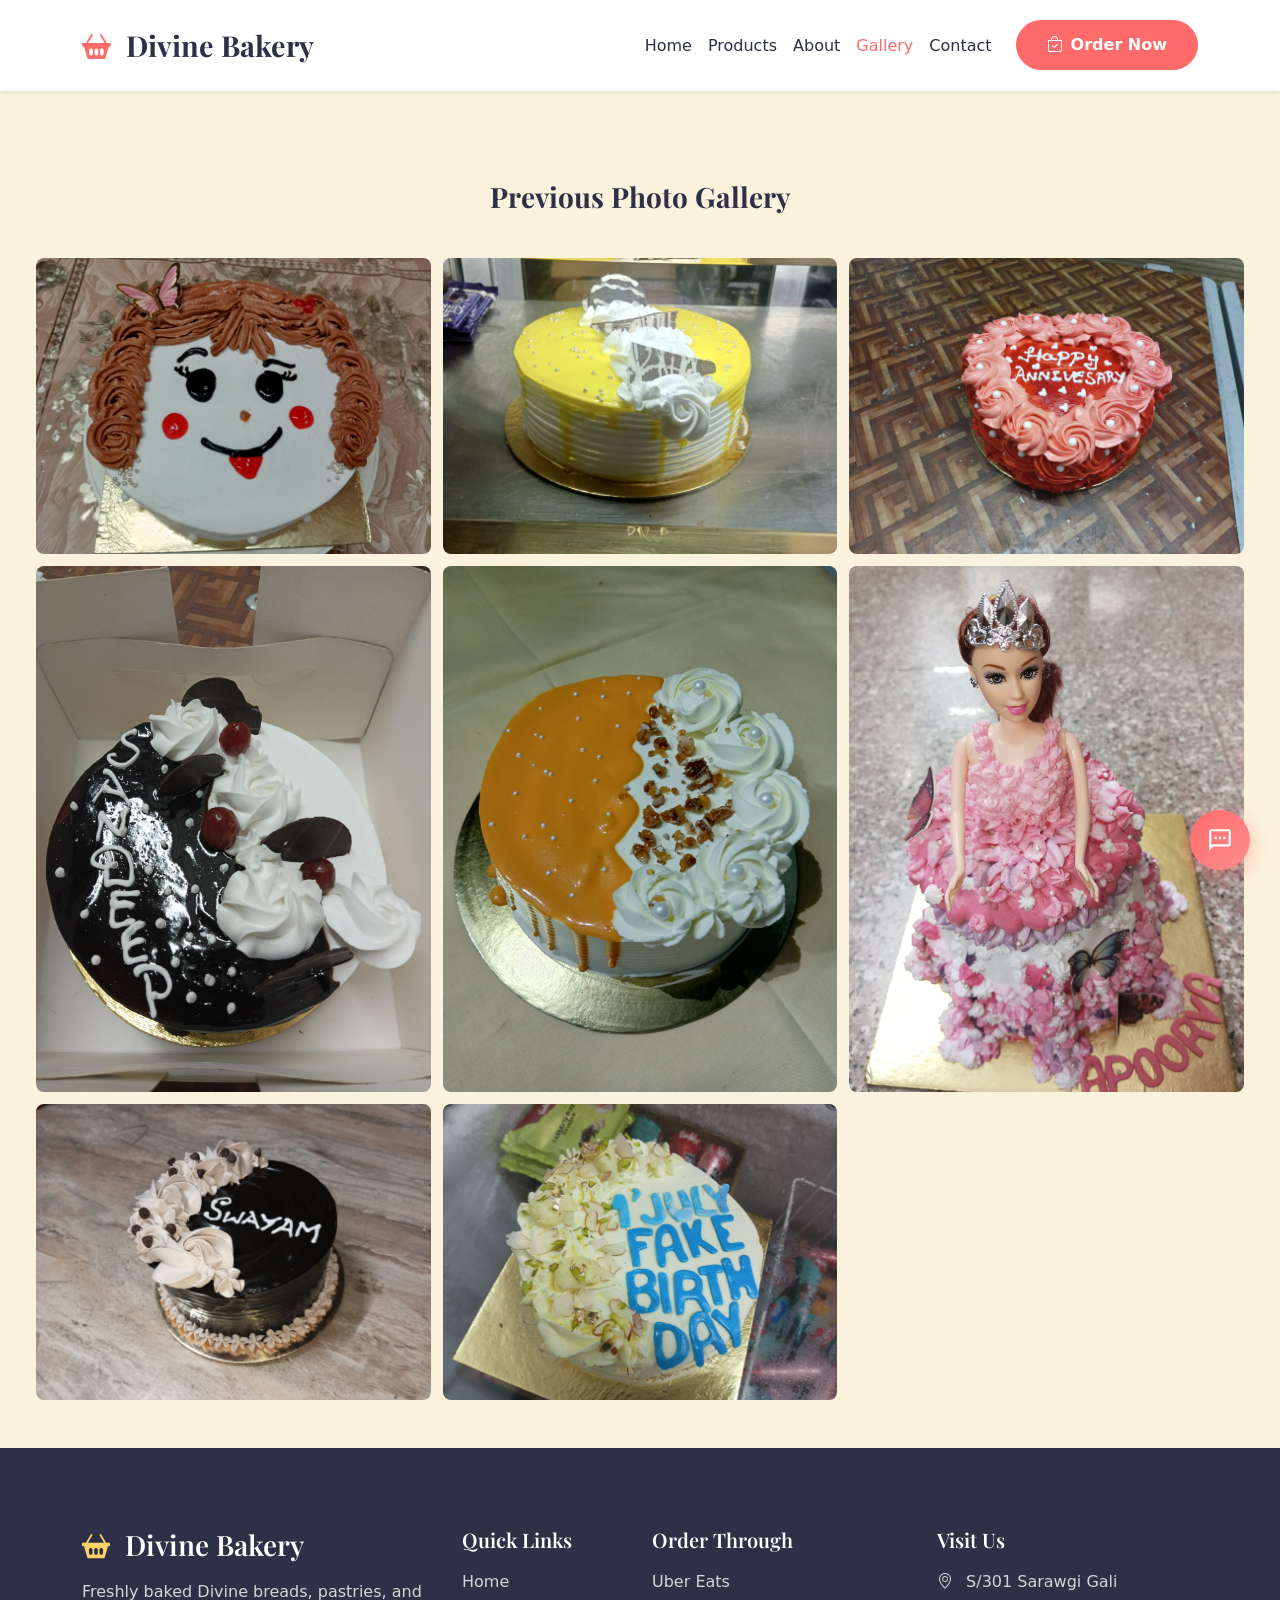
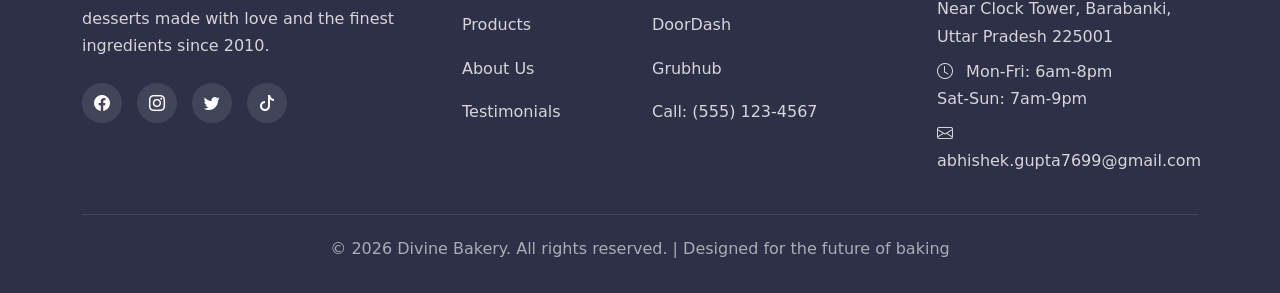
<file: gallery.html>
<!doctype html>
<html lang="en">
  <head>
    <meta charset="UTF-8" />
    <meta name="viewport" content="width=device-width, initial-scale=1.0" />
    <title>Divine Gallery</title>

    <!-- Bootstrap CSS -->
    <link
      href="https://cdn.jsdelivr.net/npm/bootstrap@5.3.0/dist/css/bootstrap.min.css"
      rel="stylesheet"
    />
    <!-- Bootstrap Icons -->
    <link
      rel="stylesheet"
      href="https://cdn.jsdelivr.net/npm/bootstrap-icons@1.10.0/font/bootstrap-icons.css"
    />
    <!-- Google Fonts -->
    <link rel="preconnect" href="https://fonts.googleapis.com" />
    <link rel="preconnect" href="https://fonts.gstatic.com" crossorigin />
    <link
      href="https://fonts.googleapis.com/css2?family=Poppins:wght@300;400;500;600;700&family=Playfair+Display:wght@400;500;600;700&display=swap"
      rel="stylesheet"
    />
    <!-- Custom CSS with Color Palette -->
    <style>
      :root {
        --primary: #ff6b6b;
        --secondary: #4ecdc4;
        --accent: #ffd166;
        --dark: #2d3047;
        --light: #fbf2dd;
        --text: #333333;
      }

      * {
        margin: 0;
        padding: 0;
        box-sizing: border-box;
      }

      body {
        font-family:
          system-ui,
          -apple-system,
          BlinkMacSystemFont,
          "Segoe UI",
          Roboto,
          sans-serif;
        font-size: 1rem;
        line-height: 1.7;
        color: var(--text);
        background: var(--light);
        min-height: 100vh;
        padding-top: 3rem;
      }

      h1,
      h2,
      h3,
      h4,
      h5,
      h6 {
        font-family: "Playfair Display", serif;
        font-weight: 600;
      }

      .navbar-brand {
        font-family: "Playfair Display", serif;
        font-size: 1.8rem;
        font-weight: 700;
        color: var(--dark) !important;
      }

      .nav-link {
        color: var(--dark) !important;
        font-weight: 500;
      }

      .nav-link.active,
      .nav-link:hover {
        color: var(--primary) !important;
      }

      .btn-primary-custom {
        background-color: var(--primary);
        border-color: var(--primary);
        color: white;
        padding: 12px 30px;
        font-weight: 600;
        border-radius: 50px;
        transition: all 0.3s ease;
      }

      .btn-primary-custom:hover {
        background-color: #ff5252;
        border-color: #ff5252;
        transform: translateY(-2px);
        box-shadow: 0 10px 20px rgba(255, 107, 107, 0.3);
      }

      .btn-secondary-custom {
        background-color: transparent;
        border: 2px solid white;
        color: white;
        padding: 12px 30px;
        font-weight: 600;
        border-radius: 50px;
        transition: all 0.3s ease;
      }

      .btn-secondary-custom:hover {
        background-color: white;
        color: var(--dark);
        transform: translateY(-2px);
      }

      /* ===== FEEDBACK WIDGET - COPY FROM HERE ===== */

      .feedback-widget {
        position: fixed;
        bottom: 30px;
        right: 30px;
        z-index: 9999;
      }

      /* Hidden checkbox for toggle */
      .feedback-toggle-checkbox {
        display: none;
      }

      /* Floating trigger button */
      .feedback-toggle-btn {
        width: 60px;
        height: 60px;
        border-radius: 50%;
        background: linear-gradient(135deg, var(--primary), #ff8e8e);
        border: none;
        cursor: pointer;
        display: flex;
        align-items: center;
        justify-content: center;
        box-shadow: 0 6px 20px rgba(255, 107, 107, 0.45);
        transition:
          transform 0.3s ease,
          box-shadow 0.3s ease;
        position: relative;
        z-index: 2;
        margin-left: auto;
      }

      .feedback-toggle-btn:hover {
        transform: scale(1.1);
        box-shadow: 0 8px 28px rgba(255, 107, 107, 0.55);
      }

      .feedback-toggle-btn svg {
        fill: white;
        width: 26px;
        height: 26px;
        transition: transform 0.3s ease;
      }

      /* The chat icon */
      .icon-chat {
        display: block;
      }

      .icon-close {
        display: none;
      }

      /* Form panel */
      .feedback-panel {
        position: absolute;
        bottom: 75px;
        right: 0;
        width: 340px;
        opacity: 0;
        visibility: hidden;
        transform: translateY(20px) scale(0.95);
        transition:
          opacity 0.35s ease,
          transform 0.35s ease,
          visibility 0.35s ease;
        pointer-events: none;
      }

      /* When checkbox is checked */
      .feedback-toggle-checkbox:checked ~ .feedback-panel {
        opacity: 1;
        visibility: visible;
        transform: translateY(0) scale(1);
        pointer-events: all;
      }

      .feedback-toggle-checkbox:checked ~ .feedback-toggle-btn .icon-chat {
        display: none;
      }

      .feedback-toggle-checkbox:checked ~ .feedback-toggle-btn .icon-close {
        display: block;
      }

      .feedback-toggle-checkbox:checked ~ .feedback-toggle-btn {
        background: linear-gradient(135deg, var(--dark), #3d4063);
        box-shadow: 0 6px 20px rgba(45, 48, 71, 0.4);
      }

      /* Card styling */
      .feedback-card {
        background: #ffffff;
        border: 1px solid #e2e8f0;
        border-radius: 16px;
        padding: 12px;
        box-shadow: 0 12px 40px rgba(45, 48, 71, 0.15);
      }

      .feedback-card .feedback-title {
        font-size: 1.15rem;
        font-weight: 700;
        color: var(--dark);
        text-align: center;
        margin-bottom: 8px;
        letter-spacing: 0.3px;
      }

      .feedback-card .feedback-title span {
        background: linear-gradient(135deg, var(--primary), var(--secondary));
        -webkit-background-clip: text;
        -webkit-text-fill-color: transparent;
        background-clip: text;
      }

      /* Textarea */
      .feedback-textarea {
        background-color: #f8f9fa;
        color: var(--text);
        height: 112px;
        border: 1px solid #e2e8f0;
        border-radius: 12px;
        padding: 10px 12px;
        resize: none;
        outline: none;
        width: 100%;
        font-size: 0.875rem;
        transition:
          border-color 0.3s ease,
          box-shadow 0.3s ease;
      }

      .feedback-textarea::placeholder {
        color: #94a3b8;
      }

      .feedback-textarea:focus {
        border-color: var(--secondary);
        box-shadow: 0 0 0 3px rgba(78, 205, 196, 0.15);
      }

      /* Email input */
      .feedback-input {
        background-color: #f8f9fa;
        color: var(--text);
        border: 1px solid #e2e8f0;
        border-radius: 12px;
        padding: 10px 12px;
        outline: none;
        width: 100%;
        font-size: 0.875rem;
        transition:
          border-color 0.3s ease,
          box-shadow 0.3s ease;
      }

      .feedback-input::placeholder {
        color: #94a3b8;
      }

      .feedback-input:focus {
        border-color: var(--secondary);
        box-shadow: 0 0 0 3px rgba(78, 205, 196, 0.15);
      }

      /* Emoji / reaction buttons */
      .feedback-emoji-btn {
        background-color: #f8f9fa;
        border: 1px solid #e2e8f0;
        border-radius: 12px;
        padding: 8px;
        display: flex;
        align-items: center;
        justify-content: center;
        cursor: pointer;
        transition:
          border-color 0.3s ease,
          background-color 0.3s ease;
        width: 100%;
      }

      .feedback-emoji-btn svg {
        fill: #64748b;
        transition: fill 0.3s ease;
      }

      .feedback-emoji-btn:hover {
        border-color: var(--secondary);
        background-color: rgba(78, 205, 196, 0.08);
      }

      .feedback-emoji-btn:hover svg {
        fill: var(--secondary);
      }

      .feedback-emoji-btn:focus {
        background-color: var(--secondary);
        border-color: var(--secondary);
        box-shadow: 0 0 0 3px rgba(78, 205, 196, 0.2);
      }

      .feedback-emoji-btn:focus svg {
        fill: #ffffff;
      }

      /* Send button */
      .feedback-send-btn {
        background-color: #f8f9fa;
        border: 1px solid #e2e8f0;
        border-radius: 12px;
        padding: 8px 16px;
        display: flex;
        align-items: center;
        justify-content: center;
        cursor: pointer;
        transition:
          border-color 0.3s ease,
          background-color 0.3s ease,
          box-shadow 0.3s ease;
      }

      .feedback-send-btn svg {
        stroke: var(--primary);
        transition: stroke 0.3s ease;
      }

      .feedback-send-btn:hover {
        background: linear-gradient(135deg, var(--primary), #ff8e8e);
        border-color: var(--primary);
        box-shadow: 0 4px 14px rgba(255, 107, 107, 0.3);
      }

      .feedback-send-btn:hover svg {
        stroke: #ffffff;
      }

      .feedback-send-btn:focus {
        background: linear-gradient(135deg, var(--primary), #ff8e8e);
        border-color: var(--primary);
        box-shadow: 0 0 0 3px rgba(255, 107, 107, 0.2);
      }

      .feedback-send-btn:focus svg {
        stroke: #ffffff;
      }

      /* Decorative dot on the card */
      .feedback-card::before {
        content: "";
        position: absolute;
        top: -5px;
        right: 28px;
        width: 10px;
        height: 10px;
        background: #ffffff;
        border-left: 1px solid #e2e8f0;
        border-top: 1px solid #e2e8f0;
        transform: rotate(45deg);
      }

      /* ===== END FEEDBACK WIDGET ===== */

      /* Demo page content */
      .demo-content {
        display: flex;
        align-items: center;
        justify-content: center;
        min-height: 100vh;
        padding: 2rem;
      }

      .demo-content h1 {
        color: var(--dark);
        font-weight: 700;
      }

      .demo-content p {
        color: #64748b;
      }

      .demo-arrow {
        color: var(--primary);
        font-weight: 600;
      }

      .main-content {
        padding: 2rem 1.25rem;
        max-width: 1400px;
        margin: 0 auto;
      }

      h1 {
        font-size: 1.75rem;
        line-height: 1.5;
        margin-bottom: 1rem;
        color: var(--dark);
        font-weight: 700;
      }

      /* Photo Gallery Styles */
      /* Remove grid entirely */
      .gallery {
        columns: 3; /* 3 column masonry */
        column-gap: 0.75rem;
        padding: 1rem;
      }

      .gallery figure {
        break-inside: avoid;
        margin-bottom: 0.75rem;
        border-radius: 0.5rem;
        overflow: hidden;
        position: relative;
        background-color: var(--dark);
        transition: transform 0.3s ease;
      }

      .gallery figure:hover {
        transform: translateY(-4px);
        box-shadow: 0 10px 20px rgba(45, 48, 71, 0.15);
      }

      /* ✅ Natural image size — no cropping */
      .gallery img {
        width: 100%;
        height: auto;
        display: block;
        transition: transform 0.3s ease;
      }

      .gallery figure:hover img {
        transform: scale(1.05);
      }

      .gallery figcaption {
        position: absolute;
        bottom: 0;
        left: 0;
        right: 0;
        padding: 2.5em 15% 1em 1em;
        color: white;
        font-size: 0.875rem;
        line-height: 1.3;
        background: linear-gradient(transparent 25%, rgba(45, 48, 71, 0.85));
        opacity: 0;
        transition: opacity 0.3s ease;
      }

      .gallery figure:hover figcaption {
        opacity: 1;
      }

      .gallery figcaption h3 {
        font-size: 1.0625rem;
        margin-bottom: 0.25rem;
        font-weight: 600;
      }

      .gallery figcaption p {
        overflow: hidden;
        white-space: nowrap;
        text-overflow: ellipsis;
        margin: 0;
        color: var(--accent);
        font-weight: 500;
      }

      .no-images {
        text-align: center;
        padding: 3rem;
        color: var(--text);
        background: white;
        border-radius: 0.5rem;
        border: 2px dashed var(--primary);
      }

      .no-images p {
        margin: 0;
        font-size: 1.125rem;
        font-weight: 500;
      }

      .footer {
        background-color: var(--dark);
        color: white;
        padding: 80px 0 30px;
      }

      .footer-links a {
        color: rgba(255, 255, 255, 0.8);
        text-decoration: none;
        transition: color 0.3s ease;
      }

      .footer-links a:hover {
        color: var(--accent);
      }

      .social-icons a {
        display: inline-flex;
        align-items: center;
        justify-content: center;
        width: 40px;
        height: 40px;
        background-color: rgba(255, 255, 255, 0.1);
        border-radius: 50%;
        color: white;
        margin-right: 10px;
        transition: all 0.3s ease;
      }

      .social-icons a:hover {
        background-color: var(--primary);
        transform: translateY(-3px);
      }

      .copyright {
        border-top: 1px solid rgba(255, 255, 255, 0.1);
        padding-top: 20px;
        margin-top: 40px;
        text-align: center;
        color: rgba(255, 255, 255, 0.6);
      }

      .floating-animation {
        animation: float 3s ease-in-out infinite;
      }

      /* Responsive */
      @media (max-width: 900px) {
        .gallery {
          columns: 2;
        }
      }

      @media (max-width: 500px) {
        .gallery {
          columns: 1;
        }
      }

      @media (max-width: 768px) {
        body {
          padding-top: 1rem;
        }

        .main-content {
          padding: 1rem;
        }

        h1 {
          font-size: 1.5rem;
        }
      }
    </style>
  </head>
  <body>
    <!-- Navigation -->
    <nav
      class="navbar navbar-expand-lg navbar-light bg-white fixed-top shadow-sm py-3"
    >
      <div class="container">
        <a class="navbar-brand" href="#">
          <i class="bi bi-basket2-fill me-2" style="color: var(--primary)"></i>
          Divine Bakery
        </a>
        <button
          class="navbar-toggler"
          type="button"
          data-bs-toggle="collapse"
          data-bs-target="#navbarNav"
        >
          <span class="navbar-toggler-icon"></span>
        </button>
        <div class="collapse navbar-collapse" id="navbarNav">
          <ul class="navbar-nav ms-auto">
            <li class="nav-item">
              <a class="nav-link" href="index.html">Home</a>
            </li>
            <li class="nav-item">
              <a class="nav-link" href="products.html">Products</a>
            </li>
            <li class="nav-item">
              <a class="nav-link" href="about.html">About</a>
            </li>
            <li class="nav-item">
              <a class="nav-link" href="gallery.html">Gallery</a>
            </li>

            <li class="nav-item">
              <a class="nav-link" href="#contact">Contact</a>
            </li>
          </ul>
          <a
            href="https://www.ubereats.com"
            target="_blank"
            class="btn btn-primary-custom ms-lg-3 mt-3 mt-lg-0"
          >
            <i class="bi bi-bag-check me-2"></i>Order Now
          </a>
        </div>
      </div>
    </nav>

    <main class="main-content mt-5">
      <h1 class="text-center mb-4 mt-5">Previous Photo Gallery</h1>

      <div id="galleryContainer" class="gallery">
        <!-- Gallery items will be inserted here by JavaScript -->
      </div>
    </main>

    <!-- ===== FEEDBACK WIDGET — COPY THIS BLOCK ===== -->
    <div class="feedback-widget">
      <input
        type="checkbox"
        id="feedbackToggle"
        class="feedback-toggle-checkbox"
      />
      <!-- Feedback Form Panel -->
      <div class="feedback-panel">
        <div class="feedback-card position-relative">
          <h1 class="feedback-title"><span>Send Feedback</span></h1>
          <form action="https://formspree.io/f/xdawwaly" method="POST">
            <!-- Hidden mood input -->
            <input
              type="hidden"
              name="mood"
              id="moodInput"
              value="Not selected"
            />

            <!-- Email input -->
            <div class="mb-2">
              <input
                type="email"
                name="email"
                class="feedback-input"
                placeholder="Your email..."
                required
              />
            </div>

            <!-- Textarea -->
            <div class="mb-2">
              <textarea
                name="message"
                class="feedback-textarea"
                placeholder="Your feedback..."
              ></textarea>
            </div>

            <!-- Bottom row: emojis + spacer + send -->
            <div class="row g-2 align-items-center">
              <!-- Happy emoji -->
              <div class="col-2">
                <button
                  type="button"
                  class="feedback-emoji-btn"
                  title="Happy"
                  onclick="selectMood('Happy', this)"
                >
                  <svg
                    xmlns="http://www.w3.org/2000/svg"
                    height="20px"
                    viewBox="0 0 512 512"
                  >
                    <path
                      d="M464 256A208 208 0 1 0 48 256a208 208 0 1 0 416 0zM0 256a256 256 0 1 1 512 0A256 256 0 1 1 0 256zm177.6 62.1C192.8 334.5 218.8 352 256 352s63.2-17.5 78.4-33.9c9-9.7 24.2-10.4 33.9-1.4s10.4 24.2 1.4 33.9c-22 23.8-60 49.4-113.6 49.4s-91.7-25.5-113.6-49.4c-9-9.7-8.4-24.9 1.4-33.9s24.9-8.4 33.9 1.4zM144.4 208a32 32 0 1 1 64 0 32 32 0 1 1 -64 0zm192-32a32 32 0 1 1 0 64 32 32 0 1 1 0-64z"
                    ></path>
                  </svg>
                </button>
              </div>
              <!-- Sad emoji -->
              <div class="col-2">
                <button
                  type="button"
                  class="feedback-emoji-btn"
                  title="Sad"
                  onclick="selectMood('Sad', this)"
                >
                  <svg
                    xmlns="http://www.w3.org/2000/svg"
                    height="20px"
                    viewBox="0 0 512 512"
                  >
                    <path
                      d="M464 256A208 208 0 1 0 48 256a208 208 0 1 0 416 0zM0 256a256 256 0 1 1 512 0A256 256 0 1 1 0 256zM174.6 384.1c-4.5 12.5-18.2 18.9-30.7 14.4s-18.9-18.2-14.4-30.7C146.9 319.4 198.9 288 256 288s109.1 31.4 126.6 79.9c4.5 12.5-2 26.2-14.4 30.7s-26.2-2-30.7-14.4C328.2 358.5 297.2 336 256 336s-72.2 22.5-81.4 48.1zM144.4 208a32 32 0 1 1 64 0 32 32 0 1 1 -64 0zm192-32a32 32 0 1 1 0 64 32 32 0 1 1 0-64z"
                    ></path>
                  </svg>
                </button>
              </div>
              <!-- Spacer -->
              <div class="col-4"></div>
              <!-- Send button -->
              <div class="col-4">
                <button type="submit" class="feedback-send-btn w-100">
                  <svg
                    fill="none"
                    viewBox="0 0 24 24"
                    height="30px"
                    width="30px"
                    xmlns="http://www.w3.org/2000/svg"
                  >
                    <path
                      stroke-linejoin="round"
                      stroke-linecap="round"
                      stroke-width="1.5"
                      d="M7.39999 6.32003L15.89 3.49003C19.7 2.22003 21.77 4.30003 20.51 8.11003L17.68 16.6C15.78 22.31 12.66 22.31 10.76 16.6L9.91999 14.08L7.39999 13.24C1.68999 11.34 1.68999 8.23003 7.39999 6.32003Z"
                    ></path>
                    <path
                      stroke-linejoin="round"
                      stroke-linecap="round"
                      stroke-width="1.5"
                      d="M10.11 13.6501L13.69 10.0601"
                    ></path>
                  </svg>
                </button>
              </div>
            </div>
          </form>
        </div>
      </div>
      <!-- Floating Toggle Button -->
      <label
        for="feedbackToggle"
        class="feedback-toggle-btn"
        title="Send Feedback"
      >
        <svg
          class="icon-chat"
          xmlns="http://www.w3.org/2000/svg"
          viewBox="0 0 24 24"
        >
          <path
            d="M20 2H4c-1.1 0-2 .9-2 2v18l4-4h14c1.1 0 2-.9 2-2V4c0-1.1-.9-2-2-2zm0 14H5.17L4 17.17V4h16v12zM7 9h2v2H7zm4 0h2v2h-2zm4 0h2v2h-2z"
          />
        </svg>
        <svg
          class="icon-close"
          xmlns="http://www.w3.org/2000/svg"
          viewBox="0 0 24 24"
        >
          <path
            d="M19 6.41L17.59 5 12 10.59 6.41 5 5 6.41 10.59 12 5 17.59 6.41 19 12 13.41 17.59 19 19 17.59 13.41 12z"
          />
        </svg>
      </label>
    </div>
    <!-- ===== END FEEDBACK WIDGET ===== -->

    <!-- Footer -->
    <footer id="contact" class="footer">
      <div class="container">
        <div class="row">
          <div class="col-lg-4 mb-4 mb-lg-0">
            <h3 class="mb-3">
              <i
                class="bi bi-basket2-fill me-2"
                style="color: var(--accent)"
              ></i>
              Divine Bakery
            </h3>
            <p class="mb-4" style="color: rgba(255, 255, 255, 0.8)">
              Freshly baked Divine breads, pastries, and desserts made with love
              and the finest ingredients since 2010.
            </p>
            <div class="social-icons">
              <a href="#"><i class="bi bi-facebook"></i></a>
              <a href="#"><i class="bi bi-instagram"></i></a>
              <a href="#"><i class="bi bi-twitter"></i></a>
              <a href="#"><i class="bi bi-tiktok"></i></a>
            </div>
          </div>

          <div class="col-lg-2 col-md-6 mb-4 mb-lg-0">
            <h5 class="mb-3">Quick Links</h5>
            <div class="footer-links">
              <p><a href="index.html">Home</a></p>
              <p><a href="products.html">Products</a></p>
              <p><a href="about.html">About Us</a></p>
              <p><a href="#testimonials">Testimonials</a></p>
            </div>
          </div>

          <div class="col-lg-3 col-md-6 mb-4 mb-lg-0">
            <h5 class="mb-3">Order Through</h5>
            <div class="footer-links">
              <p>
                <a href="https://www.ubereats.com" target="_blank">Uber Eats</a>
              </p>
              <p>
                <a href="https://www.doordash.com" target="_blank">DoorDash</a>
              </p>
              <p>
                <a href="https://www.grubhub.com" target="_blank">Grubhub</a>
              </p>
              <p><a href="tel:+15551234567">Call: (555) 123-4567</a></p>
            </div>
          </div>

          <div class="col-lg-3">
            <h5 class="mb-3">Visit Us</h5>
            <div style="color: rgba(255, 255, 255, 0.8)">
              <p class="mb-2">
                <i class="bi bi-geo-alt me-2"></i>
                S/301 Sarawgi Gali<br />
                Near Clock Tower, Barabanki, Uttar Pradesh 225001
              </p>
              <p class="mb-2">
                <i class="bi bi-clock me-2"></i>
                Mon-Fri: 6am-8pm<br />
                Sat-Sun: 7am-9pm
              </p>
              <p class="mb-0">
                <i class="bi bi-envelope me-2"></i>
                abhishek.gupta7699@gmail.com
              </p>
            </div>
          </div>
        </div>

        <div class="row">
          <div class="col-12">
            <div class="copyright">
              <p class="mb-0">
                &copy; 2026 Divine Bakery. All rights reserved. | Designed for
                the future of baking
              </p>
            </div>
          </div>
        </div>
      </div>
    </footer>

    <!-- Bootstrap JS Bundle with Popper -->
    <script src="https://cdn.jsdelivr.net/npm/bootstrap@5.3.0/dist/js/bootstrap.bundle.min.js"></script>

    <!-- Custom JavaScript -->
    <script>
      // Automatically set active nav link based on current page
      document.addEventListener("DOMContentLoaded", function () {
        const currentPage = window.location.pathname.split("/").pop();
        const navLinks = document.querySelectorAll(".nav-link");

        navLinks.forEach((link) => {
          const linkPage = link.getAttribute("href").split("/").pop();

          if (linkPage === currentPage) {
            link.classList.add("active");
          } else {
            link.classList.remove("active");
          }
        });
      });
      // Sample data mimicking the Model structure
      const galleryData = [
        {
          id: 1,
          title: "Sunset at the Beach",
          imageUrl: "assets/images/img1.jpeg",
          addedAt: new Date("2024-01-15"),
        },
        {
          id: 2,
          title: "Mountain Landscape",
          imageUrl: "assets/images/img2.jpeg",
          addedAt: new Date("2024-01-20"),
        },
        {
          id: 3,
          title: "City Lights",
          imageUrl: "assets/images/img3.jpeg",
          addedAt: new Date("2024-02-01"),
        },
        {
          id: 4,
          title: "Forest Path",
          imageUrl: "assets/images/img4.jpeg",
          addedAt: new Date("2024-02-10"),
        },
        {
          id: 5,
          title: "Ocean Waves",
          imageUrl: "assets/images/img5.jpeg",
          addedAt: new Date("2024-02-15"),
        },
        {
          id: 6,
          title: "Desert Dunes",
          imageUrl: "assets/images/img6.jpeg",
          addedAt: new Date("2024-03-01"),
        },
        {
          id: 7,
          title: "Northern Lights",
          imageUrl: "assets/images/img7.jpeg",
          addedAt: new Date("2024-03-05"),
        },
        {
          id: 8,
          title: "Wildlife Photography",
          imageUrl: "assets/images/img8.jpeg",
          addedAt: new Date("2024-03-10"),
        },
        {
          id: 9,
          title: "Architecture",
          imageUrl: "https://picsum.photos/400/420?random=9",
          addedAt: new Date("2024-03-15"),
        },
        {
          id: 10,
          title: "Flower Macro",
          imageUrl: "https://picsum.photos/400/380?random=10",
          addedAt: new Date("2024-03-20"),
        },
      ];

      // Function to format date as "dd MMM yyy"
      function formatDate(date) {
        const day = date.getDate().toString().padStart(2, "0");
        const monthNames = [
          "Jan",
          "Feb",
          "Mar",
          "Apr",
          "May",
          "Jun",
          "Jul",
          "Aug",
          "Sep",
          "Oct",
          "Nov",
          "Dec",
        ];
        const month = monthNames[date.getMonth()];
        const year = date.getFullYear();
        return `${day} ${month} ${year}`;
      }

      // Function to generate gallery HTML
      function generateGallery(data) {
        const container = document.getElementById("galleryContainer");

        if (!data || data.length === 0) {
          container.innerHTML =
            '<div class="no-images"><p>No Images Found.</p></div>';
          return;
        }

        const galleryHTML = data
          .map(
            (item) => `
                <figure>
                    <img 
                        src="${item.imageUrl}" 
                        alt="${item.title}"
                        onerror="this.src='https://via.placeholder.com/400x300?text=No+Image'"
                        loading="lazy"
                    >
                    <figcaption>
                        <h3><strong>${item.title}</strong></h3>
                        <p>${formatDate(item.addedAt)}</p>
                    </figcaption>
                </figure>
            `,
          )
          .join("");

        container.innerHTML = galleryHTML;
      }

      // Initialize gallery when DOM is loaded
      document.addEventListener("DOMContentLoaded", function () {
        generateGallery(galleryData);
      });

      // Optional: Function to dynamically load new images
      function addGalleryItem(title, imageUrl, date) {
        galleryData.push({
          id: galleryData.length + 1,
          title: title,
          imageUrl: imageUrl,
          addedAt: new Date(date),
        });
        generateGallery(galleryData);
      }
    </script>
  </body>
</html>
</file>
